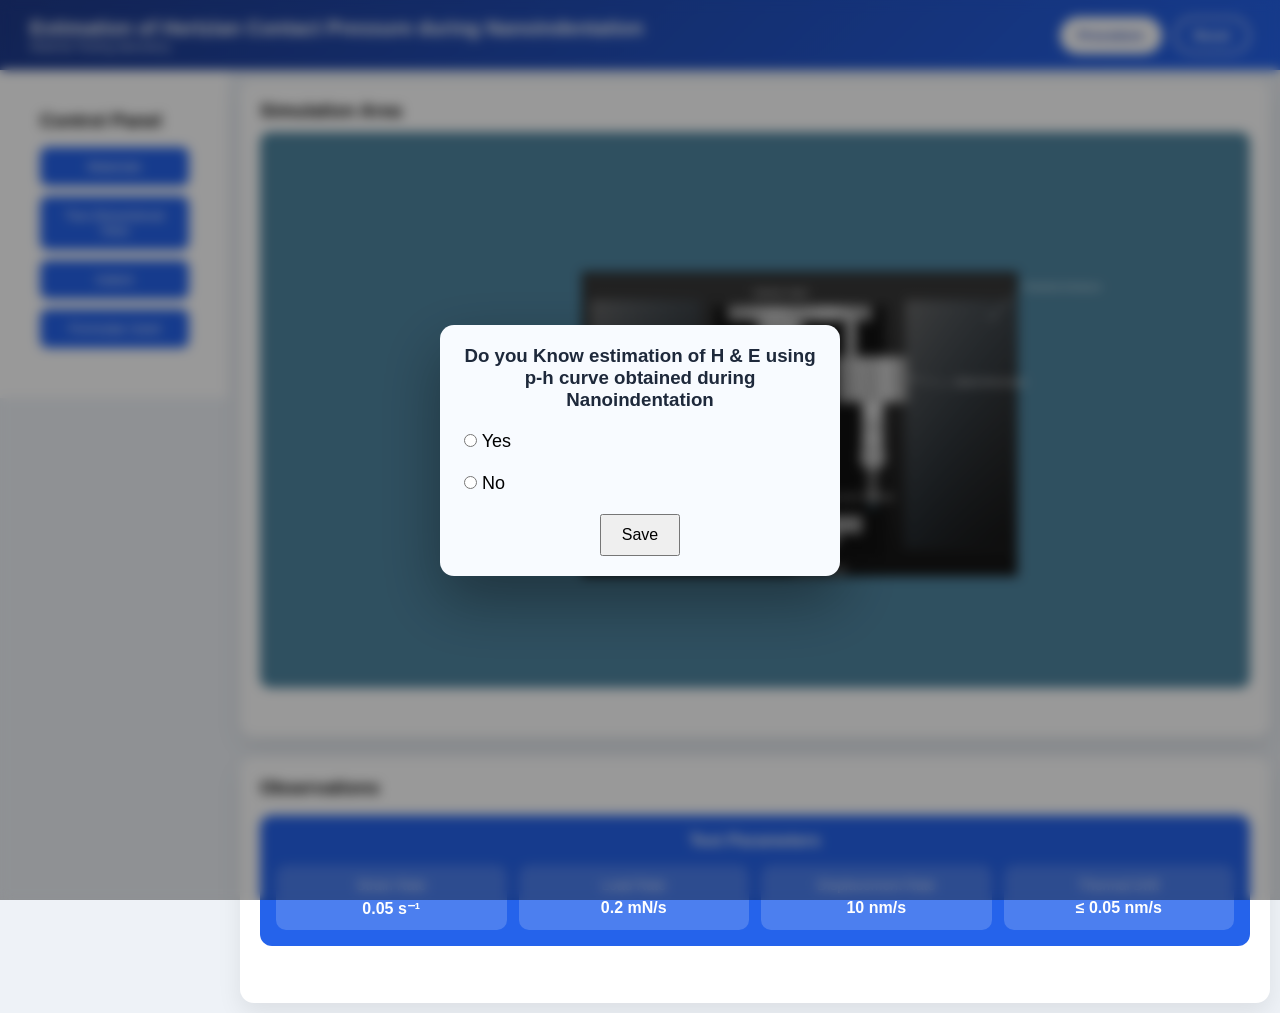
<file: simulation/index.html>
<!DOCTYPE html>
<html lang="en">

<head>
  <meta charset="UTF-8">
  <title>Virtual Lab Experiment</title>
  <link rel="stylesheet" href="./css/styles.css">
</head>

<body>

  <!-- Header -->
  <header class="header">
    <div>
      <h1>Estimation of Hertzian Contact Pressure during Nanoindentation</h1>
      <p>Material Testing laboratory</p>
    </div>
    <div class="header-actions">
      <button class="procedure-btn" onclick="openProcedure()">Procedure</button>
      <button class="reset-btn" onclick="resetExperiment()">Reset</button>
    </div>
  </header>

  <!-- Procedure Modal -->
  <div class="overlay" id="procedure">
    <div class="modal">
      <div class="modal-top">
        <h2>Experiment Procedure</h2>
        <span onclick="closeProcedure()">✕</span>
      </div>
      <ol>
        <li>Select the material for testing.</li>
        <li>Enter the indentation load and dwell time, then click <b>Submit</b>.</li>
        <li>Open the 2D view and click <b>Indent</b> to start the virtual indentation.</li>
        <li>Observe crack formation in Top View and 3D View.</li>
        <li>Use <b>Measure Crack Length</b> to view crack images and length table.</li>
        <li>Check the <b>Result</b> and <b>Conclusion</b> for final toughness values.</li>
      </ol>

    </div>
  </div>

  <!-- Main Layout -->
  <div class="workspace">

    <!-- Controls -->
    <aside class="controls">
      <h3>Control Panel</h3>

      <!-- MATERIAL SELECTION -->
      <!-- MATERIAL SELECTION -->
<button class="primary" id="materialsBtn" onclick="showMaterialOptions()">
  Materials
</button>

<div id="materialOptions" class="material-box" style="display:none;">
  <p class="mat-text">1. Mild Steel</p>
  <p class="mat-text">2. Alumina</p>
</div>

<button class="primary" id="performIndentBtn" onclick="showIndentPanel()" style="display:none;">
  Perform Nanoindentation
</button>



      <div id="indentPanel" class="indent-panel">

        <div class="input-row">
          <label>Force</label>
          <div class="input-unit">
            <input type="number" id="forceInput" step="0.1" min="0.1" max="10">
            <span>mN</span>
          </div>
          <div class="range">Range: 0.5mN - 2mN</div>
        </div>

        <div class="input-row">
          <label>Holding Time</label>
          <div class="input-unit">
            <input type="number" id="timeInput" step="1" min="0">
            <span>s</span>
          </div>

          <div class="range">Range: 0sec - 10sec</div>
        </div>
        <button id="submitIndent" class="primary" disabled onclick="submitIndent()">
          Submit
        </button>

      </div>

      <button class="primary" id="dis2d" onclick="display2d()">Two-Dimentional View</button>

      <button class="primary" id="indent" onclick="movedown()">Indent</button>

      <button class="primary" id="measureCrackBtn" onclick="openCrackMeasure()" style="display:none;">
        Measure Crack Length
      </button>

      <button class="primary" id="formula" onclick="showformula()">Formulae Used</button>

      <button class="primary" id="resultBtn" onclick="showResult()">
        Result
      </button>

      <button class="primary" id="conclusionBtn" onclick="showConclusion()">
        Conclusion
      </button>

    </aside>

    <!-- Simulation Area -->
    <section class="simulation">

      <div class="sim-upper">
        <h3>Simulation Area</h3>
        <div class="placeholder">
          <!-- <div id="infoBox">Move the mouse pointer on the images to see the details</div> -->
          <!-- <h1 id="heading">Machine Over View</h1> -->

          <!-- SVG REMOVED FROM HERE -->
          <div class="svg-container">

            

            <div class="innersvg">
              <svg width="980" height="720" viewBox="0 0 980 720" xmlns="http://www.w3.org/2000/svg">

                <defs>
                  <marker id="arrow" markerWidth="10" markerHeight="10" refX="6" refY="3" orient="auto">
                    <path d="M0,0 L6,3 L0,6 Z" fill="#e0e0e0" />
                  </marker>

                  <linearGradient id="powderSteel" x1="0" y1="0" x2="0" y2="1">
                    <stop offset="0%" stop-color="#3a3a3a" />
                    <stop offset="100%" stop-color="#141414" />
                  </linearGradient>

                  <linearGradient id="anodizedAl" x1="0" y1="0" x2="1" y2="0">
                    <stop offset="0%" stop-color="#8f8f8f" />
                    <stop offset="30%" stop-color="#cfcfcf" />
                    <stop offset="50%" stop-color="#b5b5b5" />
                    <stop offset="70%" stop-color="#d8d8d8" />
                    <stop offset="100%" stop-color="#8a8a8a" />
                  </linearGradient>

                  <linearGradient id="stainless" x1="0" y1="0" x2="0" y2="1">
                    <stop offset="0%" stop-color="#f2f2f2" />
                    <stop offset="50%" stop-color="#bdbdbd" />
                    <stop offset="100%" stop-color="#eeeeee" />
                  </linearGradient>

                  <linearGradient id="opticalGlass" x1="0" y1="0" x2="1" y2="1">
                    <stop offset="0%" stop-color="#ffffff" stop-opacity="0.25" />
                    <stop offset="50%" stop-color="#90caf9" stop-opacity="0.10" />
                    <stop offset="100%" stop-color="#000000" stop-opacity="0.05" />
                  </linearGradient>

                  <linearGradient id="diamondTip" x1="0" y1="0" x2="0" y2="1">
                    <stop offset="0%" stop-color="#f5f5f5" />
                    <stop offset="50%" stop-color="#cfd8dc" />
                    <stop offset="100%" stop-color="#ffffff" />
                  </linearGradient>

                  <linearGradient id="stageAl" x1="0" y1="0" x2="1" y2="0">
                    <stop offset="0%" stop-color="#9e9e9e" />
                    <stop offset="50%" stop-color="#d6d6d6" />
                    <stop offset="100%" stop-color="#9e9e9e" />
                  </linearGradient>

                  <linearGradient id="sampleMat" x1="0" y1="0" x2="0" y2="1">
                    <stop offset="0%" stop-color="#c49a6c" />
                    <stop offset="100%" stop-color="#8d6e63" />
                  </linearGradient>
                </defs>

                <rect x="160" y="130" width="660" height="460" fill="url(#powderSteel)" stroke="#1c1c1c"
                  stroke-width="4" />

                <rect x="170" y="170" width="170" height="380" fill="url(#opticalGlass)" stroke="#3a3a3a" />
                <rect x="650" y="170" width="170" height="380" fill="url(#opticalGlass)" stroke="#3a3a3a" />

                <rect x="360" y="180" width="260" height="380" fill="#121212" />

                <rect x="380" y="180" width="220" height="22" fill="url(#anodizedAl)" stroke="#6d6d6d" />

                <rect x="425" y="202" width="70" height="48" fill="url(#anodizedAl)" stroke="#7a7a7a" />

                <rect x="447" y="250" width="16" height="170" fill="url(#stainless)" />

                <rect x="437" y="420" width="36" height="14" fill="url(#anodizedAl)" />

                <svg width="600" height="600" viewBox="0 0 600 600" xmlns="http://www.w3.org/2000/svg">

                  <defs>
                    <linearGradient id="diamondTip" x1="0%" y1="0%" x2="0%" y2="100%">
                      <stop offset="0%" stop-color="#00f" />
                      <stop offset="100%" stop-color="#0ff" />
                    </linearGradient>
                  </defs>

                  <polygon points="455,434 447,470 463,470" fill="url(#diamondTip)" transform="rotate(180 455 452)" />
                </svg>


                <rect x="560" y="202" width="16" height="55" fill="url(#anodizedAl)" />

                <rect x="545" y="257" width="110" height="70" fill="url(#anodizedAl)" stroke="#5f5f5f" />

                <rect x="585" y="327" width="32" height="75" fill="url(#stainless)" />

                <circle cx="601" cy="410" r="20" fill="url(#anodizedAl)" stroke="#5f5f5f" />

                <rect x="593" y="430" width="16" height="48" fill="#6d6d6d" />

                <circle cx="601" cy="486" r="8" fill="#1c1c1c" />
                <circle cx="601" cy="486" r="4" fill="#4fc3f7" opacity="0.5" />

                <rect x="395" y="500" width="190" height="26" fill="url(#stageAl)" />

                <rect x="430" y="526" width="120" height="18" fill="#8c8c8c" />

                <rect x="450" y="488" width="80" height="10" fill="url(#sampleMat)" />

                <line x1="820" y1="160" x2="780" y2="200" stroke="#ffffff" marker-end="url(#arrow)" />
                <text x="830" y="155" fill="#ffffff" font-size="13">Protective Enclosure</text>

                <line x1="460" y1="180" x2="460" y2="202" stroke="#ffffff" marker-end="url(#arrow)" />
                <text x="460" y="165" text-anchor="middle" fill="#ffffff" font-size="13">Indenter Head</text>

                <line x1="520" y1="470" x2="463" y2="460" stroke="#ffffff" marker-end="url(#arrow)" />
                <text x="525" y="475" fill="#ffffff" font-size="13">Berkovich Indenter</text>

                <line x1="720" y1="300" x2="655" y2="290" stroke="#ffffff" marker-end="url(#arrow)" />
                <text x="725" y="300" fill="#ffffff" font-size="13">Optical Microscope</text>

                <line x1="520" y1="560" x2="520" y2="526" stroke="#ffffff" marker-end="url(#arrow)" />
                <text x="520" y="585" text-anchor="middle" fill="#ffffff" font-size="13">Sample Stage</text>

                <line x1="360" y1="488" x2="450" y2="492" stroke="#ffffff" marker-end="url(#arrow)" />
                <text x="300" y="488" fill="#ffffff" font-size="13">Sample</text>

              </svg>
              <!-- SVG REMOVED COMPLETELY -->
               



            </div>
            <!-- Hidden Legend (Plastic & Elastic Zone) -->
<div id="legendBox" style="
    position:absolute;
    bottom:20px;
    right:20px;
    display:none;
    background:rgba(0,0,0,0.55);
    padding:12px 18px;
    border-radius:10px;
    color:white;
    font-size:16px;
    border:1px solid white;
">

    <div style="display:flex; align-items:center; margin-bottom:6px;">
        <div style="width:20px; height:20px; background:#d32f2f; border:1px solid white; margin-right:10px;"></div>
        Plastic Zone
    </div>

    <div style="display:flex; align-items:center;">
        <div style="width:20px; height:20px; background:#00c853; border:1px solid white; margin-right:10px;"></div>
        Elastic Zone
    </div>

</div>

            <div id="pngHolder"></div>
            <div class="graph" id="graphBox" style="display:none;">
    <canvas id="miniGraph" width="260" height="230"></canvas>
</div>

          </div>

        </div>
      </div>

      <div class="sim-lower">
        <h3>Observations</h3>

        <div class="parameter-block">
          <h3 class="param-title">Test Parameters</h3>

          <div class="param-row-horizontal">

            <div class="param-cell">
              <span class="param-label">Strain Rate</span>
              <span class="param-value">0.05 s⁻¹</span>
            </div>

            <div class="param-cell">
              <span class="param-label">Load Rate</span>
              <span class="param-value">0.2 mN/s</span>
            </div>

            <div class="param-cell">
              <span class="param-label">Displacement Rate</span>
              <span class="param-value">10 nm/s</span>
            </div>

            <div class="param-cell">
              <span class="param-label">Thermal Drift</span>
              <span class="param-value">≤ 0.05 nm/s</span>
            </div>

          </div>
        </div>

      </div>

    </section>

  </div>

  <!-- Formula Popup -->
  <div id="formulaModal" class="formula-modal">
    <div class="formula-box">

        <span class="close-btn" onclick="closeFormula()">✖</span>

        <h3>Hertzian Contact Formulae</h3>

        <div class="formula-content">

            <!-- Maximum Hertzian Pressure -->
            <p><b>Maximum Hertzian Pressure</b></p>
            <div class="formula-equation-box">
                p₀ = <span class="frac">
                        <span class="top">3P</span>
                        <span class="bottom">2πa²</span>
                    </span>
                = 1.5 pₘ
            </div>

            <br>

            <!-- Pressure Distribution -->
            <p><b>Pressure Distribution</b></p>
            <div class="formula-equation-box">
                p(r) = p₀ &nbsp; ( 1 - <span class="frac">
                                        <span class="top">r²</span>
                                        <span class="bottom">a²</span>
                                    </span> )<sup>1/2</sup>
            </div>

            <br>

            <!-- Contact Radius -->
            <p><b>Contact Radius</b></p>
            <div class="formula-equation-box">
                a = ( <span class="frac">
                        <span class="top">3PR</span>
                        <span class="bottom">4E*</span>
                    </span> )<sup>1/3</sup>
            </div>

            <p style="margin-top:10px;">
                where, P = applied load and R = indenter tip radius
            </p>

            <br>

            <!-- Reduced Modulus -->
            <div class="formula-equation-box">
                <span class="frac">
                    <span class="top">1</span>
                    <span class="bottom">E*</span>
                </span>
                = 
                <span class="frac">
                    <span class="top">1 − νₛ²</span>
                    <span class="bottom">Eₛ</span>
                </span>
                +
                <span class="frac">
                    <span class="top">1 − νᵢ²</span>
                    <span class="bottom">Eᵢ</span>
                </span>
            </div>

            <br>

            <!-- Definitions -->
            <p><b>where,</b></p>

            <ul class="formula-list">
                <li><b>Eₛ, νₛ</b> — Young’s modulus and Poisson’s ratio of specimen</li>
                <li><b>Eᵢ, νᵢ</b> — Young’s modulus and Poisson’s ratio of indenter</li>
                <li><b>E*</b> — reduced (effective) modulus</li>
            </ul>

        </div>
    </div>
</div>


  
<!-- CONCLUSION POPUP -->
<div id="conclusionModal" class="formula-modal conclusion-modal">
  <div class="formula-box conclusion-box">

    <span class="close-btn" onclick="closeConclusion()">✖</span>
    <h3>Conclusions</h3>

    <div class="conclusion-content">

      <ul class="conclusion-list">
        <li>
          Alumina, due to its higher stiffness, deforms less under load, producing a smaller contact
          area and consequently higher Hertzian contact pressure.
        </li>

        <li>
          The elevated pressure generates larger subsurface stresses that promote crack initiation
          and brittle fracture rather than plastic flow.
        </li>

        <li>
          Mild steel, being more compliant, spreads the load over a larger area, reducing contact
          pressure and encouraging plastic deformation.
        </li>

        <li>
          Thus, Hertzian pressure helps predict wear mode: ductile (plastic flow) in mild steel and
          brittle (cracking/chipping) in alumina.
        </li>
      </ul>

    </div>

  </div>
</div>




<!-- RESULT POPUP -->
<div id="resultModal" class="formula-modal result-modal">
  <div class="formula-box result-box">

    <span class="close-btn" onclick="closeResult()">✖</span>
    <h3>Material Comparison Results</h3>

    <div class="result-content">

      <table class="result-table">
        <tr>
          <th>Property</th>
          <th>Mild Steel</th>
          <th>Alumina</th>
          <th>Remarks</th>
        </tr>

        <tr>
          <td>Specimen modulus Eₛ (GPa)</td>
          <td>210</td>
          <td>380</td>
          <td>Alumina is stiffer than MS</td>
        </tr>

        <tr>
          <td>Poisson’s ratio νₛ</td>
          <td>0.30</td>
          <td>0.22</td>
          <td>—</td>
        </tr>

        <tr>
          <td>Max depth hₘₐₓ (nm)</td>
          <td>42</td>
          <td>32</td>
          <td>—</td>
        </tr>

        <tr>
          <td>Stiffness S = dP/dh (kN/m)</td>
          <td>177</td>
          <td>237</td>
          <td>Alumina is stiffer than MS</td>
        </tr>

        <tr>
          <td>Reduced modulus E* (GPa)</td>
          <td>192</td>
          <td>296</td>
          <td>Alumina is stiffer than MS</td>
        </tr>

        <tr>
          <td>Load P (mN)</td>
          <td>5</td>
          <td>5</td>
          <td>constant</td>
        </tr>

        <tr>
          <td>Tip radius R (µm)</td>
          <td>5</td>
          <td>5</td>
          <td>constant</td>
        </tr>

        <tr>
          <td>Contact radius a (µm)</td>
          <td>0.46</td>
          <td>0.40</td>
          <td>Decreases with stiffness</td>
        </tr>

        <tr>
          <td>Contact area A = πa² (m²)</td>
          <td>6.66 × 10⁻¹³</td>
          <td>4.96 × 10⁻¹³</td>
          <td>Decreases with stiffness</td>
        </tr>

        <tr>
          <td>Mean pressure pₘ (GPa)</td>
          <td>7.5</td>
          <td>10.1</td>
          <td>Increases with stiffness</td>
        </tr>

        <tr>
          <td>Max pressure p₀ (GPa)</td>
          <td>11.3</td>
          <td>15.2</td>
          <td>Increases with stiffness</td>
        </tr>

        <tr>
          <td>Max shear stress τₘₐₓ (GPa)</td>
          <td>3.5</td>
          <td>4.7</td>
          <td>Increases with stiffness</td>
        </tr>

      </table>

    </div>
  </div>
</div>




<!-- STARTUP POPUP -->
<div id="startupOverlay" class="formula-modal" style="backdrop-filter: blur(6px); display:flex;">
  <div class="formula-box" style="width:400px; text-align:center;">

    <h3>Do you Know estimation of H & E using p-h curve obtained during Nanoindentation </h3>

    <div style="margin-top:20px; text-align:left; font-size:18px;">
      <label><input type="radio" name="like" value="yes"> Yes</label><br><br>
      <label><input type="radio" name="like" value="no"> No</label>
    </div>

    <button onclick="submitLike()" 
            style="margin-top:20px; padding:10px 20px; font-size:16px; cursor:pointer;">
      Save
    </button>

  </div>
</div>






  <script src="./js/main.js"></script>

<script src="../assets/js/iframeResize.js"></script>
        
        </body>
</html>
</file>
<file: simulation/css/styles.css>
* {
  margin: 0;
  padding: 0;
  box-sizing: border-box;
  font-family: 'Segoe UI', sans-serif;
}

body {
  background: #eef2f7;
 
}

/* Header */
.header {
  height: 70px;
  background: linear-gradient(135deg, #1e3a8a, #2563eb);
  color: white;
  display: flex;
  justify-content: space-between;
  align-items: center;
  padding: 0 30px;
}



.header h1 {
  font-size: 20px;
}

.header p {
  font-size: 12px;
  opacity: 0.8;
}

.procedure-btn {
  background: white;
  color: #1e40af;
  border: none;
  padding: 10px 18px;
  border-radius: 25px;
  font-weight: 600;
  cursor: pointer;
}
.header-actions {
  display: flex;
  gap: 12px;
}

/* Reset button (secondary) */
.reset-btn {
  background: transparent;
  color: white;
  border: 2px solid rgba(255,255,255,0.8);
  padding: 9px 18px;
  border-radius: 25px;
  font-weight: 600;
  cursor: pointer;
  transition: 0.2s;
}

.reset-btn:hover {
  background: rgba(255,255,255,0.15);
}


/* Modal */
.overlay {
  position: fixed;
  inset: 0;
  background: rgba(0,0,0,0.45);
  backdrop-filter: blur(4px);
  display: none;
  justify-content: center;
  align-items: center;
  z-index: 900;
}

.modal {
  width: 480px;
  background: rgba(255,255,255,0.95);
  border-radius: 14px;
  padding: 25px;
  box-shadow: 0 30px 60px rgba(0,0,0,0.3);
  animation: pop 0.3s ease;
}

@keyframes pop {
  from { transform: scale(0.9); opacity: 0; }
  to { transform: scale(1); opacity: 1; }
}

.modal-top {
  display: flex;
  justify-content: space-between;
  margin-bottom: 15px;
}

.modal-top span {
  cursor: pointer;
  font-size: 18px;
}

/* Workspace */
.workspace {
  display: flex;
  min-height: calc(100vh - 70px); /* allows page to grow */
}


/* Controls */
.controls {
  width: 230px;
  background: #ffffff;
  padding: 40px;
  border-right: 1px solid #dbe1ea;
  height: fit-content;
}

.controls h3 {
  margin-bottom: 15px;
}

.controls button {
  width: 100%;
  padding: 12px;
  margin-bottom: 10px;
  border: none;
  border-radius: 8px;
  background: #f1f5f9;
  cursor: pointer;
  transition: 0.2s;
}

.controls button:hover {
  background: #2563eb;
  color: white;
}

.controls .primary {
  background: #2563eb;
  color: white;
}
.primary:disabled{
  background: #fbe6e6;
}
/* Simulation */
.simulation {
  flex: 1;
  padding: 10px;
  display: flex;
  flex-direction: column;
  gap: 20px;
  min-width: 200px;
}
.controls,
.sim-upper,
.sim-lower {
  flex-shrink: 0;
}


#infoBox {
  position: absolute;
  top: 90%;
  left: 2%;
  width: fit-content;
  padding: 10px 14px;
  background: rgba(177, 174, 174, 0.469);
  color: white;
  border: 1px solid white;
  border-radius: 6px;
  /* display: none; */
  z-index: 9999;
}


svg image {
  pointer-events: all;
  cursor: pointer;
}

.sim-upper {
  flex: 3;
  background: white;
  border-radius: 14px;
  padding: 20px;
  box-shadow: 0 10px 25px rgba(0,0,0,0.08);


}
.sim-upper {
  min-height: 70%; /* adjust if needed */
}

.placeholder #heading{
    color: rgb(255, 255, 255);
    position: absolute;
    border-radius: 5px;
    padding: 5px 5px;
    border: 2px solid white;
    background: rgba(255, 255, 255, 0);
    top: 1%;
    left: 40%;
    transform: translate(50% ,50);
    font-size: 20px;
    font-family:'Segoe UI', sans-serif;
    font-weight: 600;
}

.placeholder {
  height: 90%;
  margin-top: 10px;
  border-radius: 10px;
  background: rgb(79, 133, 160);
  position: relative;

  display: flex;
  flex-direction: column;
}

.svg-container {
  height: 100%;
  width: 100%;
  overflow: hidden;   /* 🔑 stops expansion */
  position: relative;
}
.display3dview {
  position: absolute;
  
  height: 100%;
  right:20%;
}
.innersvg{
  height: 85%;
  width: 85%;
  max-height: 800px;
  left: 12%;
  top: 10%;
  position:relative;
}
.innersvg svg{
  height: 100%;
  width: 100%;
}
.display3dview svg {
    pointer-events: all;
  height: 110%;
  width: 110%;
    pointer-events: all;
  cursor: pointer;
  display: block;
}


.responsive-svg {
  height: 100%;
  width: auto;        /* keeps aspect ratio */
  max-width: 100%;
}

.svg-container .pointer{
  position: absolute;
  z-index: 200;
  top: 15%;
    right: 51%;
  
  transform: translateY(0);
  transition: transform 5s linear;
  will-change: transform;
}
.svg-container .svg-base{
  position: absolute;
  z-index: 100;
  top: 40%;
  right: 50%;
}
.graph  {
  height: 250px;
  margin: 1px;
  padding: 10px 10px;
  border-radius: 20px;
  width: 250px;
  background: white;
  position: absolute;
  min-height: 200px;
  min-width: 200px;
top: 5%;
  right: 5%;
  z-index: 500;
}
.svg-container svg {
    pointer-events: all;
  cursor: pointer;
  width: 100%;
  height: 100%;
}
.display3dview{
  height: 100%;
  width: 100%;
}
.sim-lower {
  flex: 1;
  background: white;
  border-radius: 14px;
  padding: 20px;
  box-shadow: 0 10px 25px rgba(0,0,0,0.08);
   /* 🔑 enables vertical scroll */
}



/* ============================= */
/* RESPONSIVE LAYER – SAFE MODE  */
/* ============================= */

/* Tablets & below */
@media (max-width: 1024px) {

  .workspace {
    flex-direction: column;
  }

  .controls {
    width: 100%;
    border-right: none;
    border-bottom: 1px solid #dbe1ea;
    padding: 20px;
    display: flex;
    flex-wrap: wrap;
    gap: 10px;
  }

  .controls h3 {
    width: 100%;
  }

  .controls button {
    width: calc(50% - 10px);
  }

  .simulation {
    padding: 15px;
  }

  .svg-container {
    width: 100%;
    height: auto;
  }

  .graph {
    position: relative;
    right: auto;
    margin: 20px auto;
  }
}

/* Mobile phones */
@media (max-width: 600px) {

  /* Header */
  .header {
    flex-direction: column;
    height: auto;
    padding: 15px;
    gap: 10px;
    text-align: center;
  }

  .header-actions {
    justify-content: center;
    flex-wrap: wrap;
  }

  /* Controls */
  .controls {
    flex-direction: column;
  }

  .controls button {
    width: 100%;
  }

  /* Simulation blocks */
  .sim-upper,
  .sim-lower {
    padding: 15px;
  }

  .placeholder {
    height: auto;
    min-height: 250px;
  }

  /* SVG handling */
  .svg-container {
    margin: 15px auto;
    width: 100%;
    height: 250px;
  }

  .svg-container svg {
      pointer-events: all;
  cursor: pointer;
    max-width: 100%;
    height: auto;
  }

  /* Graph */
  .graph {
    width: 90%;
    top: 50%;
    right: 0%;
    position: fixed;
    min-width: unset;
  }

  /* Modal */
  .modal {
    width: 90%;
  }

  /* Heading inside placeholder */
  .placeholder #heading {
    left: 50%;
    transform: translateX(-50%);
    font-size: 16px;
  }
}




/* ================= PARAMETER BLOCK ================= */
/* Main container */
.parameter-block {
    width: 100%;
    margin-top: 16px;
    padding: 16px;
    background: #2563eb;
    border-radius: 12px;
    box-sizing: border-box;
}

/* Title */
.param-title {
    color: #ffffff;
    font-size: 17px;
    font-weight: 600;
    margin-bottom: 14px;
    text-align: center;
}

/* Horizontal row */
.param-row-horizontal {
    display: flex;
    gap: 12px;
    width: 100%;
    flex-wrap: wrap; /* responsive */
}

/* Each block */
.param-cell {
    flex: 1;
    min-width: 150px;
    background: rgba(255, 255, 255, 0.18);
    border-radius: 10px;
    padding: 12px;
    text-align: center;
}

/* Label */
.param-label {
    display: block;
    font-size: 14px;
    color: #ffffff;
    opacity: 0.9;
    margin-bottom: 6px;
}

/* Value */
.param-value {
    display: block;
    font-size: 16px;
    font-weight: 600;
    color: #ffffff;
}





















/* Modal Background */
.formula-modal {
  position: fixed;
  inset: 0;
  background: rgba(0, 0, 0, 0.55);
  display: none;
  align-items: center;
  justify-content: center;
  z-index: 9999;
}

/* Popup Box */
.formula-box {
  background: #f8fbff;
  width: 420px;
  max-width: 90%;
  padding: 20px 24px;
  border-radius: 14px;
  position: relative;
  box-shadow: 0 25px 60px rgba(0,0,0,0.35);
  animation: scaleIn 0.25s ease;
}

/* Close Button */
.close-btn {
  position: absolute;
  right: 14px;
  top: 10px;
  font-size: 18px;
  cursor: pointer;
  color: #555;
}

.close-btn:hover {
  color: #e11d48;
}

/* Title */
.formula-box h3 {
  margin-bottom: 14px;
  color: #1e293b;
}

/* Content */
.formula-content p {
  font-size: 14px;
  margin: 6px 0;
  color: #334155;
}

/* Formula Styling */
.formula {
  font-size: 18px;
  font-weight: 600;
  margin: 8px 0 6px;
}

/* Fraction Styling */
.frac {
  display: inline-flex;
  flex-direction: column;
  align-items: center;
  font-size: 16px;
}

.frac span:first-child {
  border-bottom: 1px solid #000;
  padding: 0 4px;
}

/* Animation */
@keyframes scaleIn {
  from {
    transform: scale(0.9);
    opacity: 0;
  }
  to {
    transform: scale(1);
    opacity: 1;
  }
}
/* this is the code for crrack */


.crack{
height: 70%;
    width: 20%;
    background: rgb(255, 255, 255);
    position: absolute;
    margin: 15px;
    padding: 10px;
    left: 50%;
    top: 12%;
    border-radius: 10px;
    border: 1px solid black;
     /* display: none; */
}

.crack h1{
  text-align: center;
  font-size: 5px;
  font-weight: 600;
  border: 1px solid black;
  color: rgb(0, 0, 0);
}


.crack .img{

  height: 500px;
  width: 100%;
  max-width: 500px;
  max-height: 600px;
  border-radius: 10px;
  justify-content: center;
  padding: 5px;
  margin: 5px;
  transform: translate(1px, 1px);
}
.crack .img img{
  
  height: auto;
  display: block;
    object-fit: contain;
  width: 90%;
  transform: scale(1.9);   /* 2 = double size */
  
  image-rendering: auto;
  will-change: contents;
}


/* Startup Overlay */
.startup-overlay {
  position: fixed;
  inset: 0;
  background: rgba(0,0,0,0.4);
  backdrop-filter: blur(6px);
  display: flex;
  align-items: center;
  justify-content: center;
  z-index: 9999;
}

/* Popup Box */
.startup-modal {
  background: #fff;
  padding: 25px 30px;
  border-radius: 10px;
  width: 380px;
  text-align: center;
  box-shadow: 0 10px 30px rgba(0,0,0,0.3);
}

.startup-modal h2 {
  margin-bottom: 10px;
}

.startup-modal p {
  margin-bottom: 20px;
  color: #555;
}

/* Options */
.option {
  display: block;
  text-align: left;
  margin-bottom: 12px;
  font-size: 15px;
  cursor: pointer;
}

.option input {
  margin-right: 8px;
}


.input-row .range{
  font-size: 2vh;
  font-weight: 700;
  font:bold;
  white-space: nowrap;
}































.indent-panel {
  margin-top: 10px;
  padding: 9px;
  background: #f9f9f9;
  border-radius: 8px;
  display: none;
}

.input-row {
  margin-bottom: 12px;
}

.input-unit {
  display: flex;
  align-items: center;
}

.input-unit input {
  flex: 1;
  padding: 2px;
  width: 5px;
}

.input-unit span {
  margin-left: 6px;
  font-weight: bold;
}

#submitIndent:disabled {
  opacity: 0.5;
  cursor: not-allowed;
}
#Popupbtn{
  background: linear-gradient(to right ,rgb(25, 66, 215) ,rgb(11, 106, 213));
  border:2px solid royalblue;
  font: uppercase;
  color: white;
  padding: 10px 10px;
  font-size: 15px;
  border-radius: 10px ;

}

































/* Center everything inside formula box */
.formula-content {
  text-align: center;
  font-size: 18px;
}

/* Center formulas and align fractions properly */
.formula {
  display: inline-flex;
  align-items: center;
  justify-content: center;
  gap: 6px;
  flex-wrap: wrap;
  font-size: 22px;
  margin: 12px 0;
}

/* Proper fraction styling */
.frac {
  display: inline-flex;
  flex-direction: column;
  align-items: center;
  line-height: 1.15;
  vertical-align: middle;
}

.frac span {
  padding: 0 4px;
}

.frac .top {
  border-bottom: 2px solid #000;
  padding-bottom: 3px;
}

.frac .bottom {
  padding-top: 3px;
}

/* Subscript fix */
sub {
  font-size: 70%;
  vertical-align: -0.3em;
}






















/* RESULT POPUP — High Contrast Beautiful Theme */
.result-modal .result-box {
  background: #c6d4f5;
  color: #000000;
  border: 2px solid #3c3f4a;
  max-height: 85vh;
  overflow-y: auto;
  border-radius: 10px;
  box-shadow: 0 0 25px rgba(0,0,0,0.5);
}

/* Table Look */
.result-table {
  width: 100%;
  border-collapse: collapse;
  margin-top: 15px;
  background: #899dcc;
  border: 1px solid #444b57;
  font-size: 16px;
  color: #000000;
}

.result-table th {
  background: #899dcc;
  padding: 10px;
  border: 1px solid #4d5566;
  color: #000000;
  font-weight: 600;
}

.result-table td {
  padding: 10px 14px;
  border: 1px solid #4d5566;
  background: #899dcc;
}

.result-table tr:nth-child(even) td {
  background: #899dcc;
}

/* Slide Controls */
.result-slides .slide {
  display: none;
}

.result-slides .active {
  display: block;
}

.result-nav-btn,
.result-next-btn {
  margin-top: 20px;
  padding: 10px 18px;
  background: #4c8bf5;
  border: none;
  color: white;
  cursor: pointer;
  border-radius: 6px;
  font-size: 15px;
  display: inline-block;
}

.result-nav-btn:hover,
.result-next-btn:hover {
  background: #3b73d4;
}

.back-btn {
  background: #5f6368;
  margin-right: 10px;
}

.back-btn:hover {
  background: #4b4f54;
}

/* Image */
.result-image {
  width: 100%;
  border-radius: 8px;
  margin-bottom: 15px;
}

/* =============================== */
/*     CONCLUSION POPUP (FINAL)    */
/* =============================== */

.conclusion-modal .conclusion-box {
  background: #1f1f1f;            /* Dark gray like screenshot */
  color: #f5f5f5;                 /* Soft white text */
  width: 520px;
  max-width: 90%;
  padding: 25px;
  border-radius: 12px;
  border: 1px solid #3a3a3a;
  box-shadow: 0 20px 50px rgba(0,0,0,0.5);
  max-height: 80vh;
  overflow-y: auto;
  animation: fadeIn 0.25s ease;
}

/* Title */
.conclusion-box h3 {
  margin-bottom: 18px;
  font-size: 20px;
  font-weight: 600;
  color: #ffffff;
}

/* Bullet list styling like screenshot */
.conclusion-list {
  list-style: disc;
  margin-left: 20px;
  display: flex;
  flex-direction: column;
  gap: 12px;                      /* Spacing between bullets */
}

.conclusion-list li {
  line-height: 1.6;
  font-size: 15.5px;
  color: #e5e7eb;                 /* Light gray text */
}

/* Fade animation */
@keyframes fadeIn {
  from { opacity: 0; transform: scale(0.96); }
  to   { opacity: 1; transform: scale(1); }
}
















/* =============================== */
/*    PERFECT FULL-WIDTH TABLE     */
/* =============================== */

.result-table {
  width: 100%;                 /* Table uses full popup width */
  table-layout: auto;          /* Auto adjust column width */
  border-collapse: collapse;
  background: #899dcc;
}

/* HEADERS & CELLS */
.result-table th,
.result-table td {
  white-space: nowrap;         /* Keep on one line */
  padding: 10px 14px;
  border: 1px solid #4d5566;
  font-size: 16px;
  color: #000;
}

/* Allow table to GROW instead of hiding text */
.result-modal .result-box {
  width: auto;
  max-width: 95vw;             /* Fit screen on small devices */
  height: auto;
  max-height: 85vh;            /* Scroll only if VERY tall */
  overflow-y: auto;
  padding: 20px 25px;
  display: block;
}
















.png-stage {
  width: 500px;
  height: 350px;
  margin: auto;
  position: relative;
  overflow: hidden;
}

.base-img {
  width: 100%;
  height: auto;
  position: absolute;
  bottom: 0;
}

.indenter-img {
  width: 500px;        /* indentor size  */
  position: absolute;
  left: 50%;
  transform: translateX(-50%) translateY(0px);
  transition: transform 0.8s linear;
  z-index: 10;
}



















.formula-equation-box {
  background: #8b8b2f;
  padding: 10px 20px;
  color: black;
  display: inline-block;
  font-size: 22px;
  border-radius: 4px;
  font-weight: 600;
}

.formula-list {
  list-style: disc;
  margin-left: 25px;
  color: #d0d09c;
  font-size: 16px;
}

.formula-list li {
  margin-bottom: 6px;
  background: #8b8b2f;
  padding: 3px 8px;
  display: inline-block;
  border-radius: 4px;
  color: black;
}





























.material-box {
    background: #fff;
    border: 2px solid #d0d0d0;
    padding: 10px;
    margin-top: 10px;
    border-radius: 6px;
}

.mat-option {
    padding: 10px;
    margin: 5px 0;
    background: #e7f0ff;
    border-radius: 5px;
    cursor: pointer;
    font-size: 18px;
}

.mat-option:hover {
    background: #cfe0ff;
}




















#startupOverlay {
    position: fixed;
    top: 0;
    left: 0;
    width: 100%;
    height: 100%;
    background: rgba(0,0,0,0.4);
    display: none; /* JS will show it */
    justify-content: center;
    align-items: center;
    z-index: 9999;
}

#startupOverlay .formula-box {
    backdrop-filter: blur(10px);
}
</file>
<file: experiment/simulation/css/styles.css>
* {
  margin: 0;
  padding: 0;
  box-sizing: border-box;
  font-family: 'Segoe UI', sans-serif;
}

body {
  background: #eef2f7;
 
}

/* Header */
.header {
  height: 70px;
  background: linear-gradient(135deg, #1e3a8a, #2563eb);
  color: white;
  display: flex;
  justify-content: space-between;
  align-items: center;
  padding: 0 30px;
}



.header h1 {
  font-size: 20px;
}

.header p {
  font-size: 12px;
  opacity: 0.8;
}

.procedure-btn {
  background: white;
  color: #1e40af;
  border: none;
  padding: 10px 18px;
  border-radius: 25px;
  font-weight: 600;
  cursor: pointer;
}
.header-actions {
  display: flex;
  gap: 12px;
}

/* Reset button (secondary) */
.reset-btn {
  background: transparent;
  color: white;
  border: 2px solid rgba(255,255,255,0.8);
  padding: 9px 18px;
  border-radius: 25px;
  font-weight: 600;
  cursor: pointer;
  transition: 0.2s;
}

.reset-btn:hover {
  background: rgba(255,255,255,0.15);
}


/* Modal */
.overlay {
  position: fixed;
  inset: 0;
  background: rgba(0,0,0,0.45);
  backdrop-filter: blur(4px);
  display: none;
  justify-content: center;
  align-items: center;
  z-index: 900;
}

.modal {
  width: 480px;
  background: rgba(255,255,255,0.95);
  border-radius: 14px;
  padding: 25px;
  box-shadow: 0 30px 60px rgba(0,0,0,0.3);
  animation: pop 0.3s ease;
}

@keyframes pop {
  from { transform: scale(0.9); opacity: 0; }
  to { transform: scale(1); opacity: 1; }
}

.modal-top {
  display: flex;
  justify-content: space-between;
  margin-bottom: 15px;
}

.modal-top span {
  cursor: pointer;
  font-size: 18px;
}

/* Workspace */
.workspace {
  display: flex;
  min-height: calc(100vh - 70px); /* allows page to grow */
}


/* Controls */
.controls {
  width: 230px;
  background: #ffffff;
  padding: 40px;
  border-right: 1px solid #dbe1ea;
  height: fit-content;
}

.controls h3 {
  margin-bottom: 15px;
}

.controls button {
  width: 100%;
  padding: 12px;
  margin-bottom: 10px;
  border: none;
  border-radius: 8px;
  background: #f1f5f9;
  cursor: pointer;
  transition: 0.2s;
}

.controls button:hover {
  background: #2563eb;
  color: white;
}

.controls .primary {
  background: #2563eb;
  color: white;
}
.primary:disabled{
  background: #fbe6e6;
}
/* Simulation */
.simulation {
  flex: 1;
  padding: 10px;
  display: flex;
  flex-direction: column;
  gap: 20px;
  min-width: 200px;
}
.controls,
.sim-upper,
.sim-lower {
  flex-shrink: 0;
}


#infoBox {
  position: absolute;
  top: 90%;
  left: 2%;
  width: fit-content;
  padding: 10px 14px;
  background: rgba(177, 174, 174, 0.469);
  color: white;
  border: 1px solid white;
  border-radius: 6px;
  /* display: none; */
  z-index: 9999;
}


svg image {
  pointer-events: all;
  cursor: pointer;
}

.sim-upper {
  flex: 3;
  background: white;
  border-radius: 14px;
  padding: 20px;
  box-shadow: 0 10px 25px rgba(0,0,0,0.08);


}
.sim-upper {
  min-height: 70%; /* adjust if needed */
}

.placeholder #heading{
    color: rgb(255, 255, 255);
    position: absolute;
    border-radius: 5px;
    padding: 5px 5px;
    border: 2px solid white;
    background: rgba(255, 255, 255, 0);
    top: 1%;
    left: 40%;
    transform: translate(50% ,50);
    font-size: 20px;
    font-family:'Segoe UI', sans-serif;
    font-weight: 600;
}

.placeholder {
  height: 90%;
  margin-top: 10px;
  border-radius: 10px;
  background: rgb(79, 133, 160);
  position: relative;

  display: flex;
  flex-direction: column;
}

.svg-container {
  height: 100%;
  width: 100%;
  overflow: hidden;   /* 🔑 stops expansion */
  position: relative;
}
.display3dview {
  position: absolute;
  
  height: 100%;
  right:20%;
}
.innersvg{
  height: 85%;
  width: 85%;
  max-height: 800px;
  left: 12%;
  top: 10%;
  position:relative;
}
.innersvg svg{
  height: 100%;
  width: 100%;
}
.display3dview svg {
    pointer-events: all;
  height: 110%;
  width: 110%;
    pointer-events: all;
  cursor: pointer;
  display: block;
}


.responsive-svg {
  height: 100%;
  width: auto;        /* keeps aspect ratio */
  max-width: 100%;
}

.svg-container .pointer{
  position: absolute;
  z-index: 200;
  top: 15%;
    right: 51%;
  
  transform: translateY(0);
  transition: transform 5s linear;
  will-change: transform;
}
.svg-container .svg-base{
  position: absolute;
  z-index: 100;
  top: 40%;
  right: 50%;
}
.graph  {
  height: 250px;
  margin: 1px;
  padding: 10px 10px;
  border-radius: 20px;
  width: 250px;
  background: white;
  position: absolute;
  min-height: 200px;
  min-width: 200px;
top: 5%;
  right: 5%;
  z-index: 500;
}
.svg-container svg {
    pointer-events: all;
  cursor: pointer;
  width: 100%;
  height: 100%;
}
.display3dview{
  height: 100%;
  width: 100%;
}
.sim-lower {
  flex: 1;
  background: white;
  border-radius: 14px;
  padding: 20px;
  box-shadow: 0 10px 25px rgba(0,0,0,0.08);
   /* 🔑 enables vertical scroll */
}



/* ============================= */
/* RESPONSIVE LAYER – SAFE MODE  */
/* ============================= */

/* Tablets & below */
@media (max-width: 1024px) {

  .workspace {
    flex-direction: column;
  }

  .controls {
    width: 100%;
    border-right: none;
    border-bottom: 1px solid #dbe1ea;
    padding: 20px;
    display: flex;
    flex-wrap: wrap;
    gap: 10px;
  }

  .controls h3 {
    width: 100%;
  }

  .controls button {
    width: calc(50% - 10px);
  }

  .simulation {
    padding: 15px;
  }

  .svg-container {
    width: 100%;
    height: auto;
  }

  .graph {
    position: relative;
    right: auto;
    margin: 20px auto;
  }
}

/* Mobile phones */
@media (max-width: 600px) {

  /* Header */
  .header {
    flex-direction: column;
    height: auto;
    padding: 15px;
    gap: 10px;
    text-align: center;
  }

  .header-actions {
    justify-content: center;
    flex-wrap: wrap;
  }

  /* Controls */
  .controls {
    flex-direction: column;
  }

  .controls button {
    width: 100%;
  }

  /* Simulation blocks */
  .sim-upper,
  .sim-lower {
    padding: 15px;
  }

  .placeholder {
    height: auto;
    min-height: 250px;
  }

  /* SVG handling */
  .svg-container {
    margin: 15px auto;
    width: 100%;
    height: 250px;
  }

  .svg-container svg {
      pointer-events: all;
  cursor: pointer;
    max-width: 100%;
    height: auto;
  }

  /* Graph */
  .graph {
    width: 90%;
    top: 50%;
    right: 0%;
    position: fixed;
    min-width: unset;
  }

  /* Modal */
  .modal {
    width: 90%;
  }

  /* Heading inside placeholder */
  .placeholder #heading {
    left: 50%;
    transform: translateX(-50%);
    font-size: 16px;
  }
}




/* ================= PARAMETER BLOCK ================= */
/* Main container */
.parameter-block {
    width: 100%;
    margin-top: 16px;
    padding: 16px;
    background: #2563eb;
    border-radius: 12px;
    box-sizing: border-box;
}

/* Title */
.param-title {
    color: #ffffff;
    font-size: 17px;
    font-weight: 600;
    margin-bottom: 14px;
    text-align: center;
}

/* Horizontal row */
.param-row-horizontal {
    display: flex;
    gap: 12px;
    width: 100%;
    flex-wrap: wrap; /* responsive */
}

/* Each block */
.param-cell {
    flex: 1;
    min-width: 150px;
    background: rgba(255, 255, 255, 0.18);
    border-radius: 10px;
    padding: 12px;
    text-align: center;
}

/* Label */
.param-label {
    display: block;
    font-size: 14px;
    color: #ffffff;
    opacity: 0.9;
    margin-bottom: 6px;
}

/* Value */
.param-value {
    display: block;
    font-size: 16px;
    font-weight: 600;
    color: #ffffff;
}





















/* Modal Background */
.formula-modal {
  position: fixed;
  inset: 0;
  background: rgba(0, 0, 0, 0.55);
  display: none;
  align-items: center;
  justify-content: center;
  z-index: 9999;
}

/* Popup Box */
.formula-box {
  background: #f8fbff;
  width: 420px;
  max-width: 90%;
  padding: 20px 24px;
  border-radius: 14px;
  position: relative;
  box-shadow: 0 25px 60px rgba(0,0,0,0.35);
  animation: scaleIn 0.25s ease;
}

/* Close Button */
.close-btn {
  position: absolute;
  right: 14px;
  top: 10px;
  font-size: 18px;
  cursor: pointer;
  color: #555;
}

.close-btn:hover {
  color: #e11d48;
}

/* Title */
.formula-box h3 {
  margin-bottom: 14px;
  color: #1e293b;
}

/* Content */
.formula-content p {
  font-size: 14px;
  margin: 6px 0;
  color: #334155;
}

/* Formula Styling */
.formula {
  font-size: 18px;
  font-weight: 600;
  margin: 8px 0 6px;
}

/* Fraction Styling */
.frac {
  display: inline-flex;
  flex-direction: column;
  align-items: center;
  font-size: 16px;
}

.frac span:first-child {
  border-bottom: 1px solid #000;
  padding: 0 4px;
}

/* Animation */
@keyframes scaleIn {
  from {
    transform: scale(0.9);
    opacity: 0;
  }
  to {
    transform: scale(1);
    opacity: 1;
  }
}
/* this is the code for crrack */


.crack{
height: 70%;
    width: 20%;
    background: rgb(255, 255, 255);
    position: absolute;
    margin: 15px;
    padding: 10px;
    left: 50%;
    top: 12%;
    border-radius: 10px;
    border: 1px solid black;
     /* display: none; */
}

.crack h1{
  text-align: center;
  font-size: 5px;
  font-weight: 600;
  border: 1px solid black;
  color: rgb(0, 0, 0);
}


.crack .img{

  height: 500px;
  width: 100%;
  max-width: 500px;
  max-height: 600px;
  border-radius: 10px;
  justify-content: center;
  padding: 5px;
  margin: 5px;
  transform: translate(1px, 1px);
}
.crack .img img{
  
  height: auto;
  display: block;
    object-fit: contain;
  width: 90%;
  transform: scale(1.9);   /* 2 = double size */
  
  image-rendering: auto;
  will-change: contents;
}


/* Startup Overlay */
.startup-overlay {
  position: fixed;
  inset: 0;
  background: rgba(0,0,0,0.4);
  backdrop-filter: blur(6px);
  display: flex;
  align-items: center;
  justify-content: center;
  z-index: 9999;
}

/* Popup Box */
.startup-modal {
  background: #fff;
  padding: 25px 30px;
  border-radius: 10px;
  width: 380px;
  text-align: center;
  box-shadow: 0 10px 30px rgba(0,0,0,0.3);
}

.startup-modal h2 {
  margin-bottom: 10px;
}

.startup-modal p {
  margin-bottom: 20px;
  color: #555;
}

/* Options */
.option {
  display: block;
  text-align: left;
  margin-bottom: 12px;
  font-size: 15px;
  cursor: pointer;
}

.option input {
  margin-right: 8px;
}


.input-row .range{
  font-size: 2vh;
  font-weight: 700;
  font:bold;
  white-space: nowrap;
}































.indent-panel {
  margin-top: 10px;
  padding: 9px;
  background: #f9f9f9;
  border-radius: 8px;
  display: none;
}

.input-row {
  margin-bottom: 12px;
}

.input-unit {
  display: flex;
  align-items: center;
}

.input-unit input {
  flex: 1;
  padding: 2px;
  width: 5px;
}

.input-unit span {
  margin-left: 6px;
  font-weight: bold;
}

#submitIndent:disabled {
  opacity: 0.5;
  cursor: not-allowed;
}
#Popupbtn{
  background: linear-gradient(to right ,rgb(25, 66, 215) ,rgb(11, 106, 213));
  border:2px solid royalblue;
  font: uppercase;
  color: white;
  padding: 10px 10px;
  font-size: 15px;
  border-radius: 10px ;

}

































/* Center everything inside formula box */
.formula-content {
  text-align: center;
  font-size: 18px;
}

/* Center formulas and align fractions properly */
.formula {
  display: inline-flex;
  align-items: center;
  justify-content: center;
  gap: 6px;
  flex-wrap: wrap;
  font-size: 22px;
  margin: 12px 0;
}

/* Proper fraction styling */
.frac {
  display: inline-flex;
  flex-direction: column;
  align-items: center;
  line-height: 1.15;
  vertical-align: middle;
}

.frac span {
  padding: 0 4px;
}

.frac .top {
  border-bottom: 2px solid #000;
  padding-bottom: 3px;
}

.frac .bottom {
  padding-top: 3px;
}

/* Subscript fix */
sub {
  font-size: 70%;
  vertical-align: -0.3em;
}






















/* RESULT POPUP — High Contrast Beautiful Theme */
.result-modal .result-box {
  background: #c6d4f5;
  color: #000000;
  border: 2px solid #3c3f4a;
  max-height: 85vh;
  overflow-y: auto;
  border-radius: 10px;
  box-shadow: 0 0 25px rgba(0,0,0,0.5);
}

/* Table Look */
.result-table {
  width: 100%;
  border-collapse: collapse;
  margin-top: 15px;
  background: #899dcc;
  border: 1px solid #444b57;
  font-size: 16px;
  color: #000000;
}

.result-table th {
  background: #899dcc;
  padding: 10px;
  border: 1px solid #4d5566;
  color: #000000;
  font-weight: 600;
}

.result-table td {
  padding: 10px 14px;
  border: 1px solid #4d5566;
  background: #899dcc;
}

.result-table tr:nth-child(even) td {
  background: #899dcc;
}

/* Slide Controls */
.result-slides .slide {
  display: none;
}

.result-slides .active {
  display: block;
}

.result-nav-btn,
.result-next-btn {
  margin-top: 20px;
  padding: 10px 18px;
  background: #4c8bf5;
  border: none;
  color: white;
  cursor: pointer;
  border-radius: 6px;
  font-size: 15px;
  display: inline-block;
}

.result-nav-btn:hover,
.result-next-btn:hover {
  background: #3b73d4;
}

.back-btn {
  background: #5f6368;
  margin-right: 10px;
}

.back-btn:hover {
  background: #4b4f54;
}

/* Image */
.result-image {
  width: 100%;
  border-radius: 8px;
  margin-bottom: 15px;
}

/* =============================== */
/*     CONCLUSION POPUP (FINAL)    */
/* =============================== */

.conclusion-modal .conclusion-box {
  background: #1f1f1f;            /* Dark gray like screenshot */
  color: #f5f5f5;                 /* Soft white text */
  width: 520px;
  max-width: 90%;
  padding: 25px;
  border-radius: 12px;
  border: 1px solid #3a3a3a;
  box-shadow: 0 20px 50px rgba(0,0,0,0.5);
  max-height: 80vh;
  overflow-y: auto;
  animation: fadeIn 0.25s ease;
}

/* Title */
.conclusion-box h3 {
  margin-bottom: 18px;
  font-size: 20px;
  font-weight: 600;
  color: #ffffff;
}

/* Bullet list styling like screenshot */
.conclusion-list {
  list-style: disc;
  margin-left: 20px;
  display: flex;
  flex-direction: column;
  gap: 12px;                      /* Spacing between bullets */
}

.conclusion-list li {
  line-height: 1.6;
  font-size: 15.5px;
  color: #e5e7eb;                 /* Light gray text */
}

/* Fade animation */
@keyframes fadeIn {
  from { opacity: 0; transform: scale(0.96); }
  to   { opacity: 1; transform: scale(1); }
}
















/* =============================== */
/*    PERFECT FULL-WIDTH TABLE     */
/* =============================== */

.result-table {
  width: 100%;                 /* Table uses full popup width */
  table-layout: auto;          /* Auto adjust column width */
  border-collapse: collapse;
  background: #899dcc;
}

/* HEADERS & CELLS */
.result-table th,
.result-table td {
  white-space: nowrap;         /* Keep on one line */
  padding: 10px 14px;
  border: 1px solid #4d5566;
  font-size: 16px;
  color: #000;
}

/* Allow table to GROW instead of hiding text */
.result-modal .result-box {
  width: auto;
  max-width: 95vw;             /* Fit screen on small devices */
  height: auto;
  max-height: 85vh;            /* Scroll only if VERY tall */
  overflow-y: auto;
  padding: 20px 25px;
  display: block;
}
















.png-stage {
  width: 500px;
  height: 350px;
  margin: auto;
  position: relative;
  overflow: hidden;
}

.base-img {
  width: 100%;
  height: auto;
  position: absolute;
  bottom: 0;
}

.indenter-img {
  width: 500px;        /* indentor size  */
  position: absolute;
  left: 50%;
  transform: translateX(-50%) translateY(0px);
  transition: transform 0.8s linear;
  z-index: 10;
}



















.formula-equation-box {
  background: #8b8b2f;
  padding: 10px 20px;
  color: black;
  display: inline-block;
  font-size: 22px;
  border-radius: 4px;
  font-weight: 600;
}

.formula-list {
  list-style: disc;
  margin-left: 25px;
  color: #d0d09c;
  font-size: 16px;
}

.formula-list li {
  margin-bottom: 6px;
  background: #8b8b2f;
  padding: 3px 8px;
  display: inline-block;
  border-radius: 4px;
  color: black;
}





























.material-box {
    background: #fff;
    border: 2px solid #d0d0d0;
    padding: 10px;
    margin-top: 10px;
    border-radius: 6px;
}

.mat-option {
    padding: 10px;
    margin: 5px 0;
    background: #e7f0ff;
    border-radius: 5px;
    cursor: pointer;
    font-size: 18px;
}

.mat-option:hover {
    background: #cfe0ff;
}




















#startupOverlay {
    position: fixed;
    top: 0;
    left: 0;
    width: 100%;
    height: 100%;
    background: rgba(0,0,0,0.4);
    display: none; /* JS will show it */
    justify-content: center;
    align-items: center;
    z-index: 9999;
}

#startupOverlay .formula-box {
    backdrop-filter: blur(10px);
}
</file>
